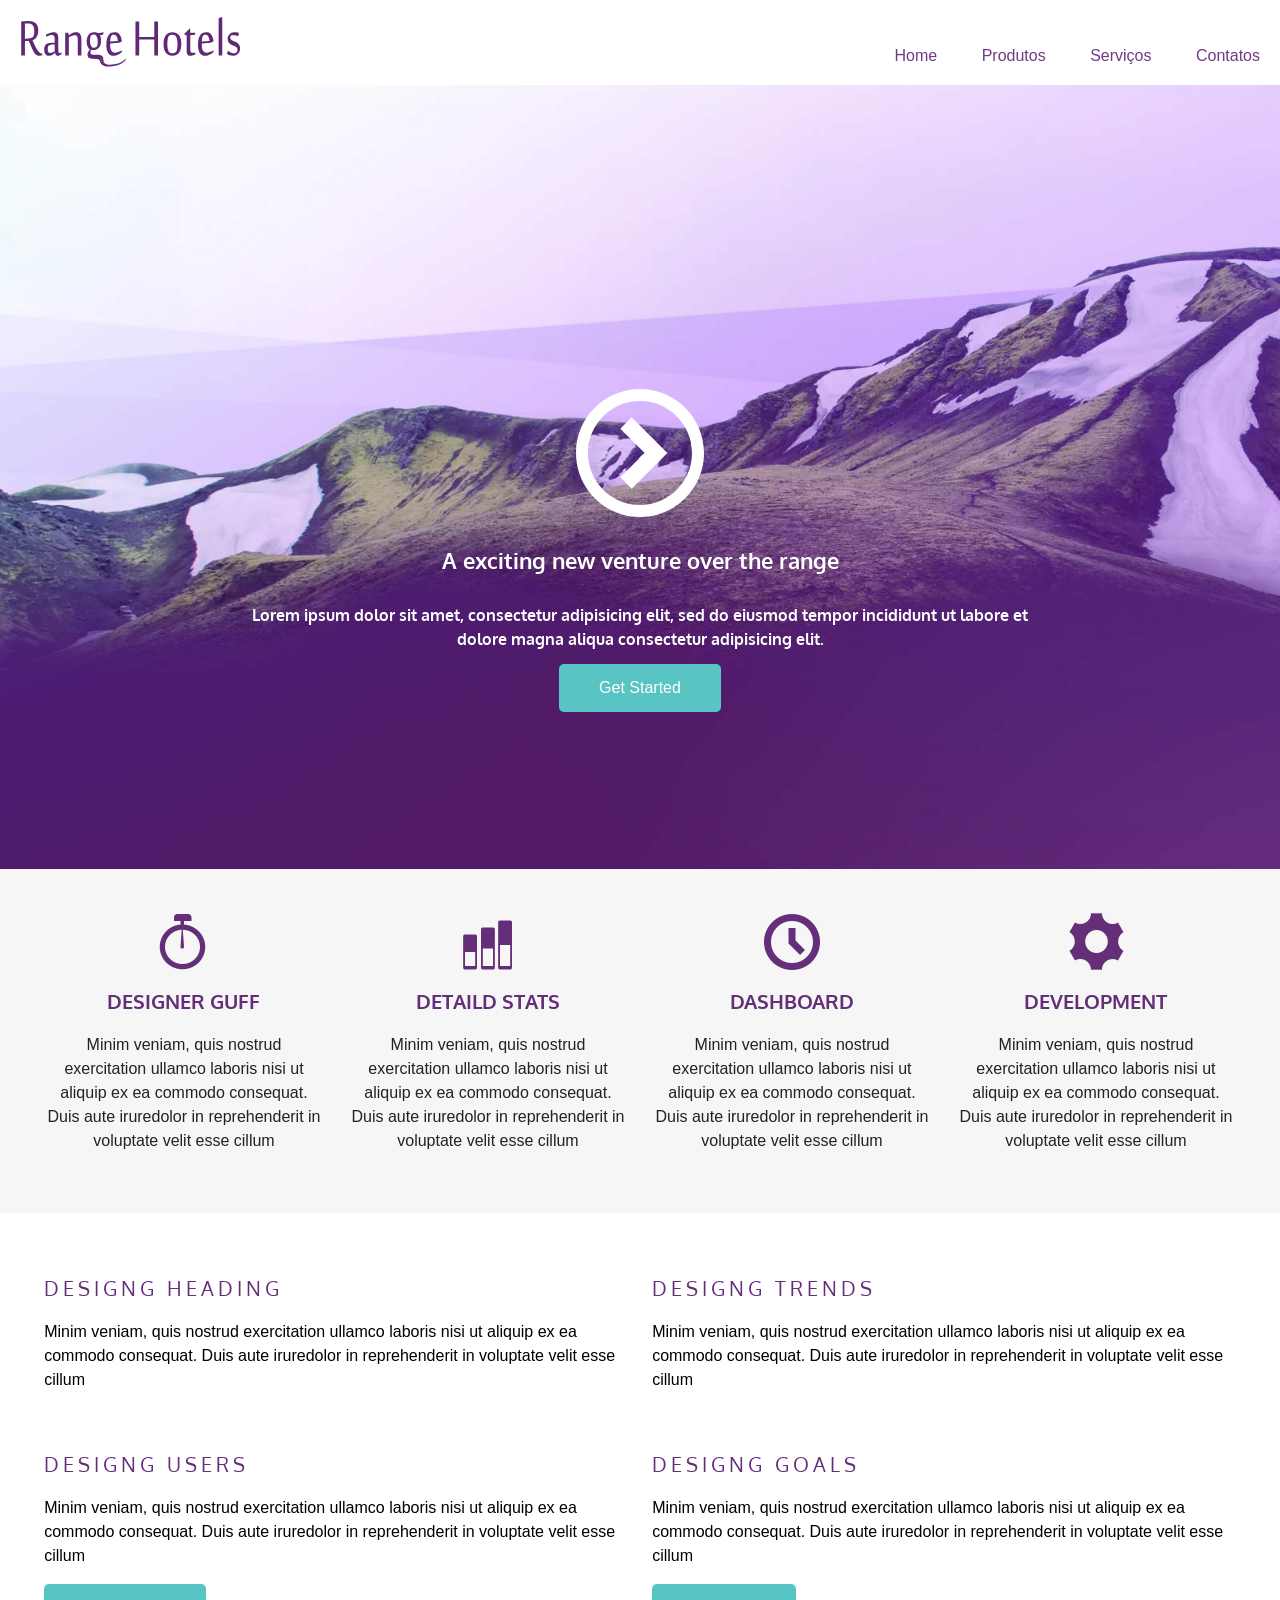
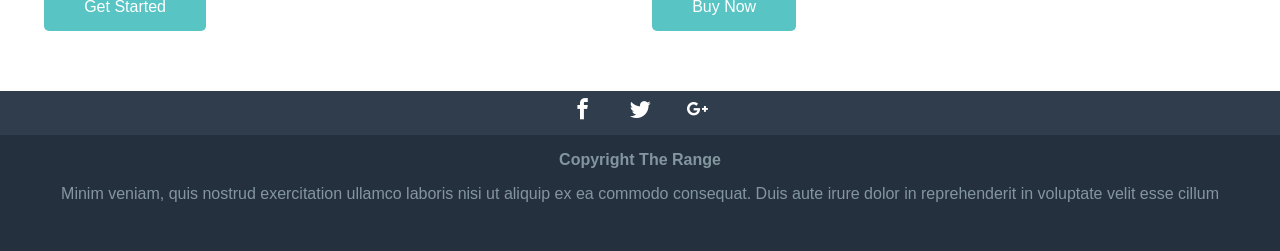
<file: index.html>
﻿<!doctype html>
<html lang="pt-br">
<head>
    <meta charset="utf-8">
    <meta name="author" content="Matheus de Campos">
    <meta name="description" content="Desenvolvimento de um site responsivo">
    <meta name=" keywords" content="HTML5, CSS3">

    <title> Site Responsivo</title>
    <!--Declara CSS externo e bibliotecas-->
    <link href='http://fonts.googleapis.com/css?family=Oxygen:400,300,700' rel='stylesheet' type='text/css'>
    <!--importa css do icomoon para utilizar as classes-->
    <link href="icomoon/style.css" rel="stylesheet">
    <!--Normalize.css é o css responsavel por atribuir a mesma formatação em todos os navegadores-->
    <link href="css/normalize.css" rel="stylesheet">
    <!-- Css principal que estiliza todo o website-->
    <link href="css/main.css" rel="stylesheet">
</head>

<body>
    <!-- Cabeçalho contem logotipo e barra de navegação-->
    <header class="top-header clearfix">
            <img src="images/logo_mob.svg" alt="logotipo range Hotels "class="top-header-logo">
        <nav class="top-nav">
            <!-- Barra de navegação-->
            <ul>
                <li> <a a href="#">Home</a></li>
                <li> <a a href="#">Produtos</a></li>
                <li> <a a href="#">Serviços</a></li>
                <li> <a a href="#">Contatos</a></li>
            </ul>
        </nav>
    </header>

    
    <section class="top-content">
            <div class="icon-play">
                    <img src="images/icon_play.svg" alt="">
                </div>
        <!--Título-->
        <h1 class="top-content-title">A exciting new venture over the range</h1>
        <!-- Subtítulo-->
        <h2 class="top-content-subtitle">Lorem ipsum dolor sit amet, consectetur adipisicing elit, sed do eiusmod tempor incididunt ut labore et
            dolore magna aliqua consectetur adipisicing elit.
        </h2>
        <!--Classe genérica para estilização de todos os botões do website-->
        <a href="#" class="button">Get Started</a>
    </section>
    <section class="middle-content row">
                <article class="col-1_4">
                    <!--Importa classe especifica contida em style.css-->
                    <span class="icon-stopwatch"></span>
                    <h3 class="middle-content-title">Designer Guff</h3>
                        <p>Minim veniam, quis nostrud exercitation ullamco laboris nisi ut aliquip ex ea commodo consequat. Duis
                            aute iruredolor in reprehenderit in voluptate velit esse cillum
                        </p>
                </article>
                <article class="col-1_4">
                    <!--Importa classe especifica contida em style.css-->
                    <span class="icon-stats-bars2"></span>
                    <h3 class="middle-content-title">Detaild Stats</h3>
                        <p>Minim veniam, quis nostrud exercitation ullamco laboris nisi ut aliquip ex ea commodo consequat. Duis
                            aute iruredolor in reprehenderit in voluptate velit esse cillum
                        </p>
                </article>
                <article class="col-1_4">
                        <!--Importa classe especifica contida em style.css-->
                    <span class="icon-clock"></span>
                    <h3 class="middle-content-title">Dashboard</h3>
                        <p>Minim veniam, quis nostrud exercitation ullamco laboris nisi ut aliquip ex ea commodo consequat. Duis
                            aute iruredolor in reprehenderit in voluptate velit esse cillum
                        </p>
                </article>
                <article class="col-1_4">
                        <!--Importa classe especifica contida em style.css-->
                    <span class="icon-cog"></span>
                    <h3 class="middle-content-title">Development</h3>
                        <p>Minim veniam, quis nostrud exercitation ullamco laboris nisi ut aliquip ex ea commodo consequat. Duis
                            aute iruredolor in reprehenderit in voluptate velit esse cillum
                        </p>
                </article>
        </section>
            
        
            <section class="main-content row">       
                <article class="main-content-article col-1_2">
                    <h3 class="main-content-title">Designg Heading</h3>
                        <p>Minim veniam, quis nostrud exercitation ullamco laboris nisi ut aliquip ex ea commodo consequat. Duis
                            aute iruredolor in reprehenderit in voluptate velit esse cillum
                        </p>
                </article>

                <article class="main-content-article col-1_2">
                    <h3 class="main-content-title">Designg Trends</h3>
                        <p>Minim veniam, quis nostrud exercitation ullamco laboris nisi ut aliquip ex ea commodo consequat. Duis
                            aute iruredolor in reprehenderit in voluptate velit esse cillum
                        </p>
                </article>

                <article class="main-content-article clearfix col-1_2">
                    <h3 class="main-content-title">Designg Users</h3>
                        <p>Minim veniam, quis nostrud exercitation ullamco laboris nisi ut aliquip ex ea commodo consequat. Duis
                            aute iruredolor in reprehenderit in voluptate velit esse cillum
                        </p>
                        <a href="#" class="button">Get Started</a>
                </article>

                <article class="main-content-article clearfix col-1_2">
                    <h3 class="main-content-title"> Designg Goals</h3>
                        <p>Minim veniam, quis nostrud exercitation ullamco laboris nisi ut aliquip ex ea commodo consequat. Duis
                            aute iruredolor in reprehenderit in voluptate velit esse cillum
                        </p>
                        <a href="#" class="button">Buy Now</a>
                </article>
            </section>

     <!--Rodapé-->
     <footer class="footer">
         <ul class="footer-menushare">
             <li><a href="#" class="icon-facebook"><span class="hidden">Facebook</span></a></li>
             <li><a href="#" class="icon-twitter"><span class="hidden">Twitter</span></a></li>
             <li><a href="#" class="icon-google-plus"><span class="hidden">Google Plus</span></a></li>
         </ul>
         <p class="footer-copyright">Copyright The Range</p>
         <p> Minim veniam, quis nostrud exercitation ullamco laboris nisi ut aliquip ex ea commodo consequat. Duis aute irure
            dolor in reprehenderit in voluptate velit esse cillum
        </p>
     </footer>
     <!--Fim rodapé-->
</body>
</html>
</file>
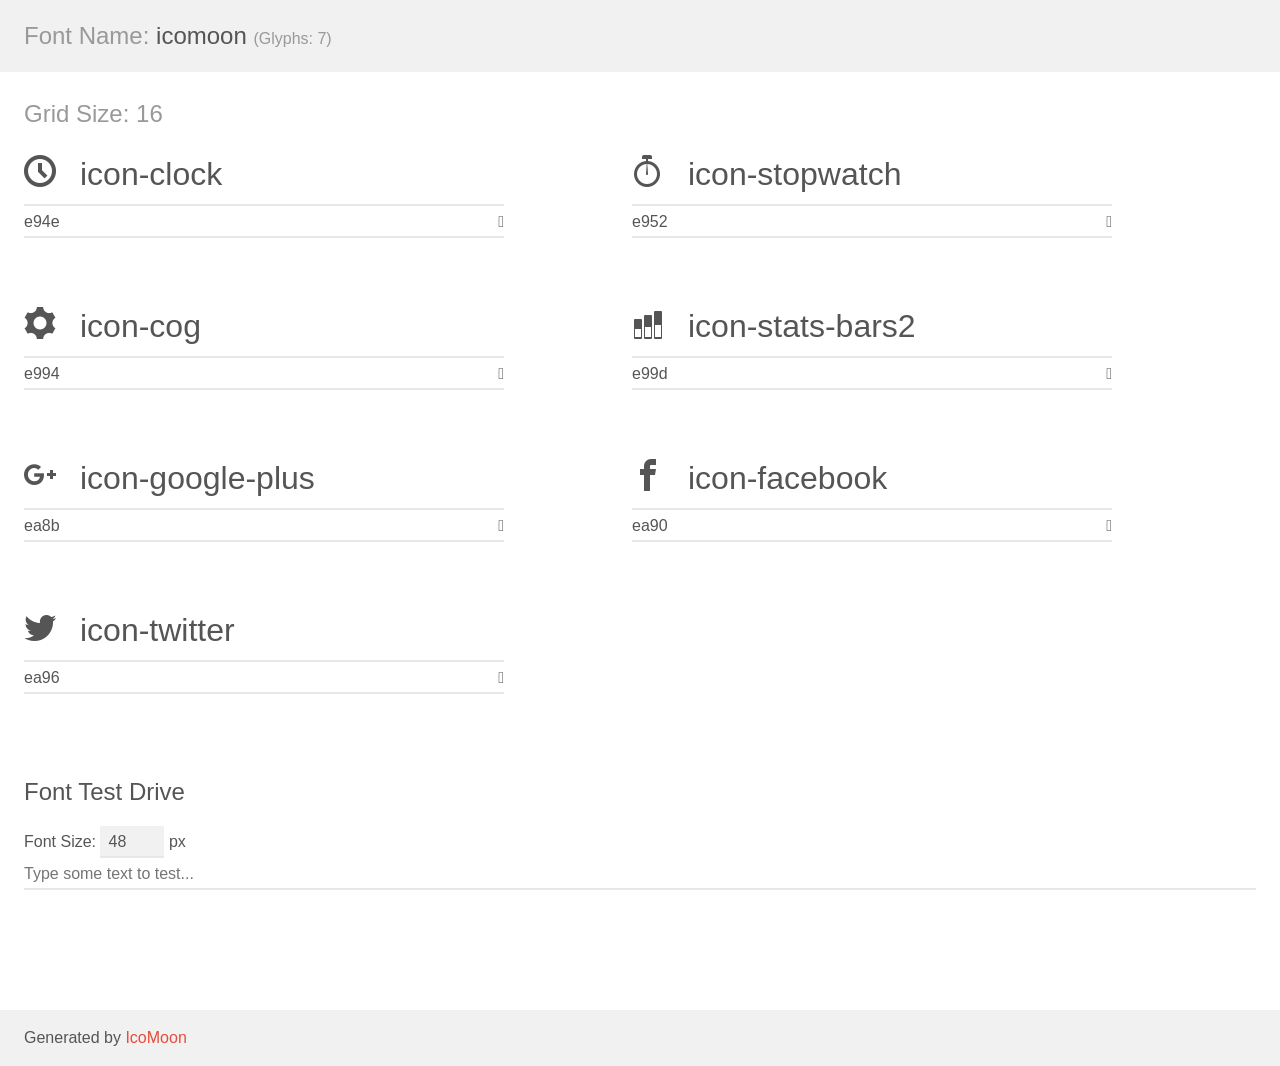
<file: icomoon/demo.html>
<!doctype html>
<html>
<head>
    <meta charset="utf-8">
    <title>IcoMoon Demo</title>
    <meta name="description" content="An Icon Font Generated By IcoMoon.io">
    <meta name="viewport" content="width=device-width, initial-scale=1">
    <link rel="stylesheet" href="demo-files/demo.css">
    <link rel="stylesheet" href="style.css"></head>
<body>
    <div class="bgc1 clearfix">
        <h1 class="mhmm mvm"><span class="fgc1">Font Name:</span> icomoon <small class="fgc1">(Glyphs:&nbsp;7)</small></h1>
    </div>
    <div class="clearfix mhl ptl">
        <h1 class="mvm mtn fgc1">Grid Size: 16</h1>
        <div class="glyph fs1">
            <div class="clearfix bshadow0 pbs">
                <span class="icon-clock">
                
                </span>
                <span class="mls"> icon-clock</span>
            </div>
            <fieldset class="fs0 size1of1 clearfix hidden-false">
                <input type="text" readonly value="e94e" class="unit size1of2" />
                <input type="text" maxlength="1" readonly value="&#xe94e;" class="unitRight size1of2 talign-right" />
            </fieldset>
            <div class="fs0 bshadow0 clearfix hidden-true">
                <span class="unit pvs fgc1">liga: </span>
                <input type="text" readonly value="clock, time2" class="liga unitRight" />
            </div>
        </div>
        <div class="glyph fs1">
            <div class="clearfix bshadow0 pbs">
                <span class="icon-stopwatch">
                
                </span>
                <span class="mls"> icon-stopwatch</span>
            </div>
            <fieldset class="fs0 size1of1 clearfix hidden-false">
                <input type="text" readonly value="e952" class="unit size1of2" />
                <input type="text" maxlength="1" readonly value="&#xe952;" class="unitRight size1of2 talign-right" />
            </fieldset>
            <div class="fs0 bshadow0 clearfix hidden-true">
                <span class="unit pvs fgc1">liga: </span>
                <input type="text" readonly value="stopwatch, time5" class="liga unitRight" />
            </div>
        </div>
        <div class="glyph fs1">
            <div class="clearfix bshadow0 pbs">
                <span class="icon-cog">
                
                </span>
                <span class="mls"> icon-cog</span>
            </div>
            <fieldset class="fs0 size1of1 clearfix hidden-false">
                <input type="text" readonly value="e994" class="unit size1of2" />
                <input type="text" maxlength="1" readonly value="&#xe994;" class="unitRight size1of2 talign-right" />
            </fieldset>
            <div class="fs0 bshadow0 clearfix hidden-true">
                <span class="unit pvs fgc1">liga: </span>
                <input type="text" readonly value="cog, gear" class="liga unitRight" />
            </div>
        </div>
        <div class="glyph fs1">
            <div class="clearfix bshadow0 pbs">
                <span class="icon-stats-bars2">
                
                </span>
                <span class="mls"> icon-stats-bars2</span>
            </div>
            <fieldset class="fs0 size1of1 clearfix hidden-false">
                <input type="text" readonly value="e99d" class="unit size1of2" />
                <input type="text" maxlength="1" readonly value="&#xe99d;" class="unitRight size1of2 talign-right" />
            </fieldset>
            <div class="fs0 bshadow0 clearfix hidden-true">
                <span class="unit pvs fgc1">liga: </span>
                <input type="text" readonly value="stats-bars2, stats4" class="liga unitRight" />
            </div>
        </div>
        <div class="glyph fs1">
            <div class="clearfix bshadow0 pbs">
                <span class="icon-google-plus">
                
                </span>
                <span class="mls"> icon-google-plus</span>
            </div>
            <fieldset class="fs0 size1of1 clearfix hidden-false">
                <input type="text" readonly value="ea8b" class="unit size1of2" />
                <input type="text" maxlength="1" readonly value="&#xea8b;" class="unitRight size1of2 talign-right" />
            </fieldset>
            <div class="fs0 bshadow0 clearfix hidden-true">
                <span class="unit pvs fgc1">liga: </span>
                <input type="text" readonly value="google-plus, brand5" class="liga unitRight" />
            </div>
        </div>
        <div class="glyph fs1">
            <div class="clearfix bshadow0 pbs">
                <span class="icon-facebook">
                
                </span>
                <span class="mls"> icon-facebook</span>
            </div>
            <fieldset class="fs0 size1of1 clearfix hidden-false">
                <input type="text" readonly value="ea90" class="unit size1of2" />
                <input type="text" maxlength="1" readonly value="&#xea90;" class="unitRight size1of2 talign-right" />
            </fieldset>
            <div class="fs0 bshadow0 clearfix hidden-true">
                <span class="unit pvs fgc1">liga: </span>
                <input type="text" readonly value="facebook, brand10" class="liga unitRight" />
            </div>
        </div>
        <div class="glyph fs1">
            <div class="clearfix bshadow0 pbs">
                <span class="icon-twitter">
                
                </span>
                <span class="mls"> icon-twitter</span>
            </div>
            <fieldset class="fs0 size1of1 clearfix hidden-false">
                <input type="text" readonly value="ea96" class="unit size1of2" />
                <input type="text" maxlength="1" readonly value="&#xea96;" class="unitRight size1of2 talign-right" />
            </fieldset>
            <div class="fs0 bshadow0 clearfix hidden-true">
                <span class="unit pvs fgc1">liga: </span>
                <input type="text" readonly value="twitter, brand16" class="liga unitRight" />
            </div>
        </div>
    </div>

    <!--[if gt IE 8]><!-->
    <div class="mhl clearfix mbl">
        <h1>Font Test Drive</h1>
        <label>
            Font Size: <input id="fontSize" type="number" class="textbox0 mbm"
            min="8" value="48" />
            px
        </label>
        <input id="testText" type="text" class="phl size1of1 mvl"
        placeholder="Type some text to test..." value=""/>
        <div id="testDrive" class="icon-" style="font-family: icomoon">&nbsp;
        </div>
    </div>
    <!--<![endif]-->
    <div class="bgc1 clearfix">
        <p class="mhl">Generated by <a href="https://icomoon.io/app">IcoMoon</a></p>
    </div>

    <script src="demo-files/demo.js"></script>
</body>
</html>
</file>
<file: icomoon/style.css>
@font-face {
  font-family: 'icomoon';
  src:  url('fonts/icomoon.eot?h8octf');
  src:  url('fonts/icomoon.eot?h8octf#iefix') format('embedded-opentype'),
    url('fonts/icomoon.ttf?h8octf') format('truetype'),
    url('fonts/icomoon.woff?h8octf') format('woff'),
    url('fonts/icomoon.svg?h8octf#icomoon') format('svg');
  font-weight: normal;
  font-style: normal;
}

[class^="icon-"], [class*=" icon-"] {
  /* use !important to prevent issues with browser extensions that change fonts */
  font-family: 'icomoon' !important;
  speak: none;
  font-style: normal;
  font-weight: normal;
  font-variant: normal;
  text-transform: none;
  line-height: 1;

  /* Better Font Rendering =========== */
  -webkit-font-smoothing: antialiased;
  -moz-osx-font-smoothing: grayscale;
}

.icon-clock:before {
  content: "\e94e";
}
.icon-stopwatch:before {
  content: "\e952";
}
.icon-cog:before {
  content: "\e994";
}
.icon-stats-bars2:before {
  content: "\e99d";
}
.icon-google-plus:before {
  content: "\ea8b";
}
.icon-facebook:before {
  content: "\ea90";
}
.icon-twitter:before {
  content: "\ea96";
}
</file>
<file: css/main.css>
/*Altera codificação da página para aceitar caracteres especiais*/
@charset "UTF-8";

/*Para toda página atribui determinada fonte*/
html{
    font-family: sans-serif;
}

/*Para todos os títulos atribui determinada fonte*/
h1, h2, h3, h4, h5, h6{
    font-family: "Oxygen";
}

/* Adiciona o pseudo elemento :after com a propriedade clear para redimensionar os elementos flutuantes*/

.clearfix::after, .row::after{
    content: ' ';
    display: block;
    clear:both;
}

/*Formata e estiliza os botões*/
.button{
    display: inline-block; /*Aplica-se "display: inline-block" pra ser possível atribuir as propriedades margin,padding etc*/
    padding: .9em 2.5em;
    background: #58c4c4;
    border-radius: 5px; /* Propriedade adiciona bordas ao bloco*/
    color:white;
    text-decoration: none; /*Propriedade retira o sublinhado do texto*/
}

/*Atribui a pseudo classe dinâmica "hover" a todo elemento contido em .button*/
.button:hover{
    background: #37a0a0;
}

/* Adiciona icone(imagem) ao top-content */
.icon-play{
    height:5em;
}

.icon-play img{
    max-width: 100%;
    max-height: 100%;
}

/*Alinhar o logotipo*/
.top-header{
    text-align: center; /*Imagem sendo um elemento de linha, aplica-se a propriedade center */ 
}

/*Ajuste de margin da imagem da logo*/
.top-header-logo{
    margin:.5em;
}

/*Formata e estiliza a barra de navegação(NAV)*/
.top-nav{
    background:#612674;
    text-align: center;
}

/* Formata e estiliza todo conteúdo contido em .top-nav*/
.top-nav ul{
    margin: 0;
    padding: 0;
    list-style: none; /*Retira as bullets da ul*/
}

/*Formata e estiliza todos os elementos "a" contido em .top-nav*/
.top-nav a{
    color: white;
    text-decoration: none; /*Retira o sublinhado*/
    padding: 20px; /*Propriedade padding só pode ser aplicada em elementos de "block"*/
    display: block;  /**/
}

/*Atribui a pseudo classe dinâmica "hover" a todo elemento contido em .top-nav*/
.top-nav a:hover{
    background: #7c3792;
}


/*Formata e estiliza a seção 1*/

.top-content{
    padding: 1em;
    text-align: center;
    background:#f6f6f6;
}

.top-content-title{
    color: #612674;
    font-size: 1.375em; /* transforma px para unidade de medida em (22/16)*/
    margin: 1.375em;
}

.top-content-subtitle{
    color: #a87bb7;
    font-size: 1em;
    line-height: 1.5; /*Propriedade que define o espaço entre as linhas*/
}

/*Formata e estiliza os icones*/
.middle-content{
    padding: 2em;
    background:#f6f6f6;
    text-align: center;
}

/* Formata e estiliza o título da classe*/
.middle-content-title{
    font-size: 1.25em;
    color: #652e78;
    text-transform: uppercase;
}

/*Formata todo conteúdo "p" dentro da classe .middle-content*/
.middle-content p{
    line-height: 1.5;
    color: #222;
}

/*formata a tag span que contém o atributo class através do seletor de atributo*/
.middle-content span[class^=icon] {
    font-size: 3.5em;
    color: #652e78;
}

/* Formata a classe main-content*/
.main-content{
    padding: 2em;
}

.main-content p{
    line-height: 1.5;
}

.main-content-article{
    margin-bottom: 3.5em;
}

.main-content-title{
    letter-spacing: .2em;
    text-align: left;
    font-size: 1.25em;
    color: #652e78;
    text-transform: uppercase;
    font-weight: normal;
}

/* Formatar e estilizar o Rodapé*/

.hidden{
    width: 0;
    height: 0;
    overflow: hidden;
    opacity: 0;
    display: block;
}

.footer{
    background: #25303e;
    color: #83969f;
    text-align: center;
    padding-bottom: 2em;
}

.footer-menushare{
    background: #303d4c;
    padding: .5em;
}
/* Formata os icones do Rodapé*/

.footer-menushare li{
    display: inline-block; /* Alinha de forma horizontal */
    margin:  0 1em; /* Adiciona espaçamento entre os icones*/
} 

.footer-menushare a {
    font-size: 1.3em;
    text-decoration: none;
    color: white;
}

.footer-copyright{
    font-weight: bold;
}

 /* CSS Responsivo */

 @media screen and (min-width: 48.75em){ /* Transformar "px" para "em" 780px/16px*/

    /* Redimensiona barra de navegação */
    .top-header-logo{
        float: left;
    }

    .icon-play{
        display: block;
    }

    .top-nav{
        background: transparent;
        float: right;
        margin-top: 27px;
    }

    .top-nav ul{
        margin: 0;
        padding: 0;
    }

    .top-nav li{
        display: inline-block;
    }

    .top-nav a {
        color: #713a84;
    }

    .top-nav a:hover {
        background: #e7d9fc;
    }

    /* Formata a classe top-content para desktop */
    .top-content{
        background: #521a66;
        color: white;
    }
    
    .top-content-title, .top-content-subtitle{
        color: white;
    }

    /* Dimensiona Grid para desktop */

    .col-1_4{
        width: 44%;
        margin: 3%;
        float: left;
    }
    
    .main-content-article a {
        float: right;
    }
 }   

 /* Dimensionamento para telas superiores a unidade de medida informada em (min-width:) */

 @media screen and (min-width: 62.5em){ /* transformar "px" para "em" 1000px/16px */

    .top-content{
        background-color: #521a66;
        background-image: url(../images/bg_topo_1198x670.jpg);
        background-position: center bottom;
        height:20em;
        padding-top: 17em;
    }
 }

 /* Dimensionamento para telas superiores a unidade de medida informada em (min-width:)*/

 @media screen and (min-width: 74em){
     .top-content{
        background-image: url(../images/bg_topo_1600x1374.jpg);
         padding: 19em 15em 10em;
         background-position: center top; /* Posionamento da imagem de background */
         background-size: cover; /* Preenche a imagem 100% dentro do Container*/
     }

     .icon-play{
         height: 8em; /* Define o tamanho do icone(imagem)*/
     }

     /* Formatar colunhas que pertencem a middle-content */
     .col-1_4{
        width: 23%; /* Distribui a classe em 4 colunas */
        margin: 1%;
     }

     .col-1_2{
         width:48%; /* Proporção da largura das colunas */
         margin: 1%;
         float: left;
     }

     .col-1_2 a{
        float: none; /* Alinhamento dos botões da classe main-content */
     }
 }
</file>
<file: icomoon/demo-files/demo.css>
body {
  padding: 0;
  margin: 0;
  font-family: sans-serif;
  font-size: 1em;
  line-height: 1.5;
  color: #555;
  background: #fff;
}
h1 {
  font-size: 1.5em;
  font-weight: normal;
}
small {
  font-size: .66666667em;
}
a {
  color: #e74c3c;
  text-decoration: none;
}
a:hover, a:focus {
  box-shadow: 0 1px #e74c3c;
}
.bshadow0, input {
  box-shadow: inset 0 -2px #e7e7e7;
}
input:hover {
  box-shadow: inset 0 -2px #ccc;
}
input, fieldset {
  font-family: sans-serif;
  font-size: 1em;
  margin: 0;
  padding: 0;
  border: 0;
}
input {
  color: inherit;
  line-height: 1.5;
  height: 1.5em;
  padding: .25em 0;
}
input:focus {
  outline: none;
  box-shadow: inset 0 -2px #449fdb;
}
.glyph {
  font-size: 16px;
  width: 15em;
  padding-bottom: 1em;
  margin-right: 4em;
  margin-bottom: 1em;
  float: left;
  overflow: hidden;
}
.liga {
  width: 80%;
  width: calc(100% - 2.5em);
}
.talign-right {
  text-align: right;
}
.talign-center {
  text-align: center;
}
.bgc1 {
  background: #f1f1f1;
}
.fgc1 {
  color: #999;
}
.fgc0 {
  color: #000;
}
p {
  margin-top: 1em;
  margin-bottom: 1em;
}
.mvm {
  margin-top: .75em;
  margin-bottom: .75em;
}
.mtn {
  margin-top: 0;
}
.mtl, .mal {
  margin-top: 1.5em;
}
.mbl, .mal {
  margin-bottom: 1.5em;
}
.mal, .mhl {
  margin-left: 1.5em;
  margin-right: 1.5em;
}
.mhmm {
  margin-left: 1em;
  margin-right: 1em;
}
.mls {
  margin-left: .25em;
}
.ptl {
  padding-top: 1.5em;
}
.pbs, .pvs {
  padding-bottom: .25em;
}
.pvs, .pts {
  padding-top: .25em;
}
.unit {
  float: left;
}
.unitRight {
  float: right;
}
.size1of2 {
  width: 50%;
}
.size1of1 {
  width: 100%;
}
.clearfix:before, .clearfix:after {
  content: " ";
  display: table;
}
.clearfix:after {
  clear: both;
}
.hidden-true {
  display: none;
}
.textbox0 {
  width: 3em;
  background: #f1f1f1;
  padding: .25em .5em;
  line-height: 1.5;
  height: 1.5em;
}
#testDrive {
  display: block;
  padding-top: 24px;
  line-height: 1.5;
}
.fs0 {
  font-size: 16px;
}
.fs1 {
  font-size: 32px;
}
</file>
